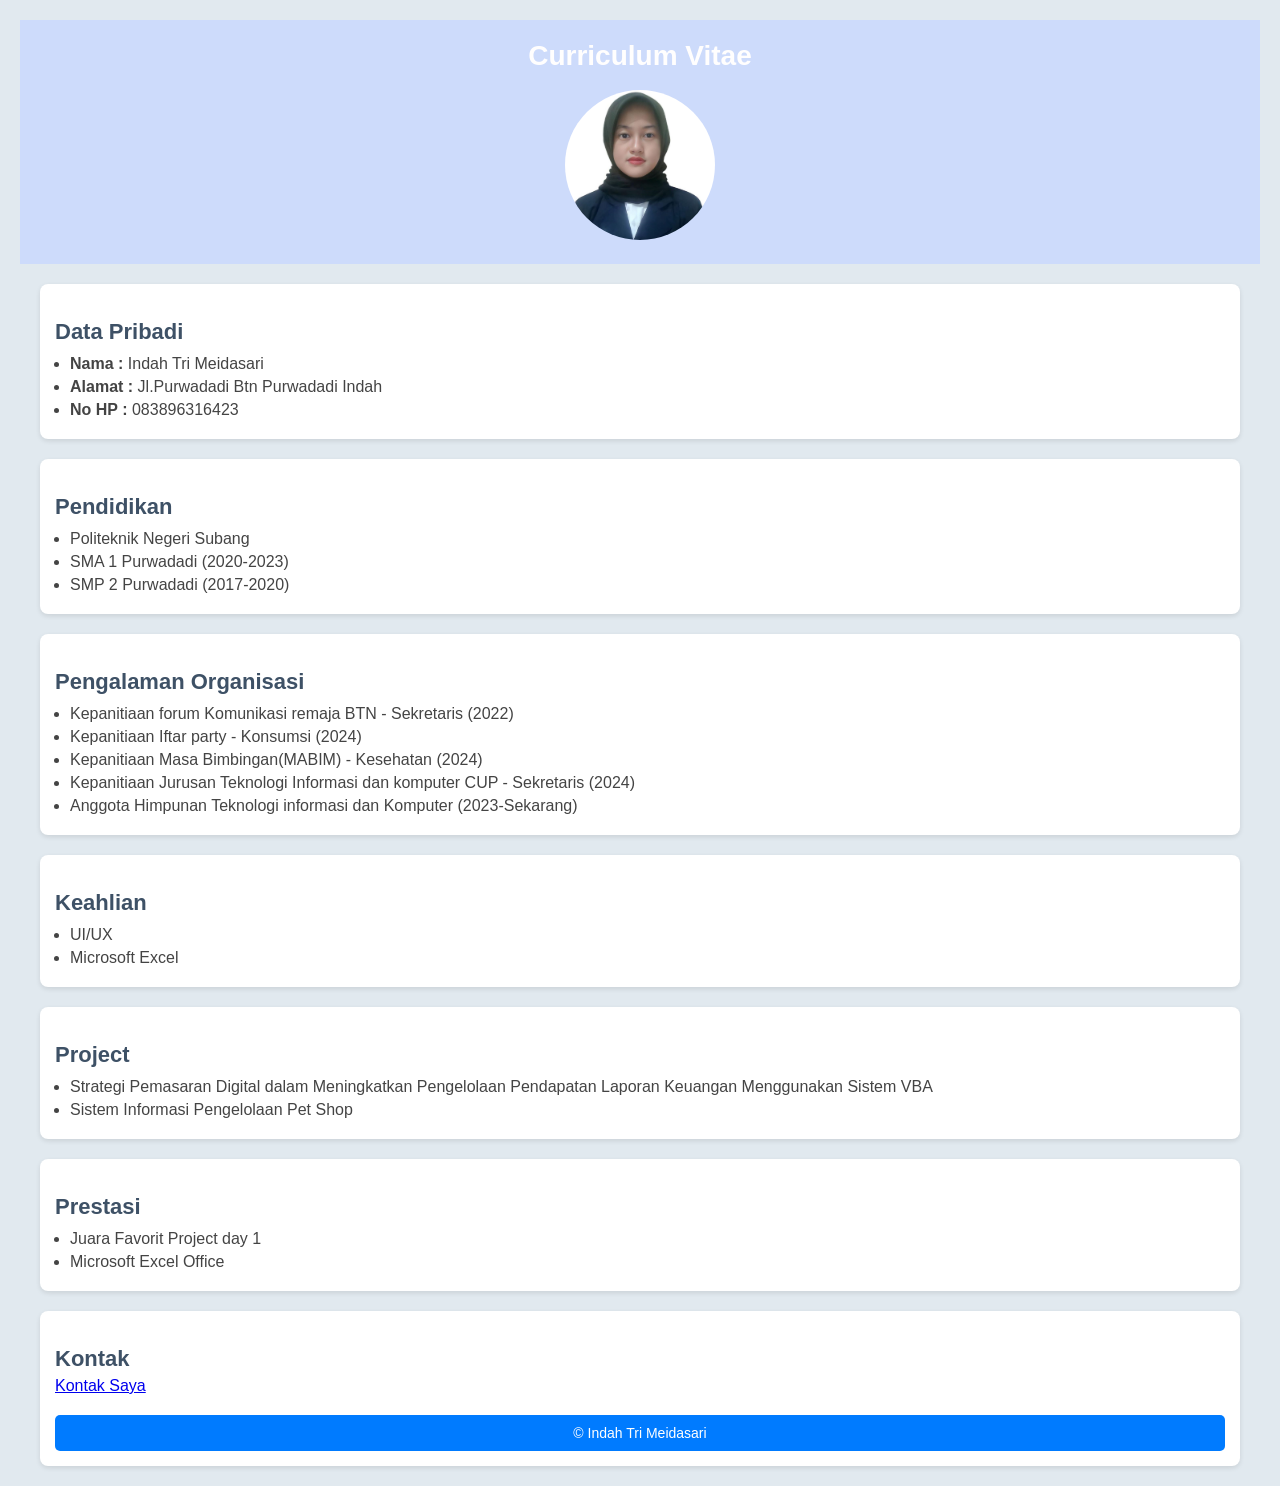
<file: index.html>
<!DOCTYPE html>
<html lang="en">
<head>
    <meta charset="UTF-8">
    <meta name="viewport" content="width=device-width, initial-scale=1.0">
    <title>CV-Indah Tri Meidasari-10110028</title>
</head>

<body>
    <header>
    <h1>Curriculum Vitae</h1>
    </body>
    <br/>
    <img src="assets/indah.jpg" height="150px" alt="Foto Profil"/>
    <link rel="stylesheet" href="style.css"/>
</header>

    <section>
    <h2>Data Pribadi</h2>
   <ul>
        <li><strong> Nama   :</strong> Indah Tri Meidasari</li>
        <li><strong>Alamat  :</strong> Jl.Purwadadi Btn Purwadadi Indah</li>
        <li><strong>No HP   :</strong> 083896316423 </li>
</ul>
</section>

    <section>
    <h2>Pendidikan</h2>
    <ul>
        <li>Politeknik Negeri Subang</li>
        <li>SMA 1 Purwadadi (2020-2023)</li>
        <li>SMP 2 Purwadadi (2017-2020)</li>
    </ul>
    </section>

    <section>
    <h2>Pengalaman Organisasi</h2>
    <ul>
        <li>Kepanitiaan forum Komunikasi remaja BTN - Sekretaris (2022) </li>
        <li>Kepanitiaan Iftar party - Konsumsi (2024) </li>
        <li>Kepanitiaan Masa Bimbingan(MABIM) - Kesehatan (2024) </li>
        <li>Kepanitiaan Jurusan Teknologi Informasi dan komputer CUP - Sekretaris (2024) </li>
        <li>Anggota Himpunan Teknologi informasi dan Komputer (2023-Sekarang) </li>    
    </ul>
    </section>

    <Section>
    <h2>Keahlian</h2>
    <ul>
        <li>UI/UX</li>
        <li>Microsoft Excel</li>
    </ul>
    </Section>

    <section>
    <h2>Project</h2>
    <ul>
        <li>Strategi Pemasaran Digital dalam Meningkatkan Pengelolaan Pendapatan Laporan Keuangan Menggunakan Sistem VBA</li>
        <li>Sistem Informasi Pengelolaan Pet Shop</li>
    </ul>
    </section>

    <section>
    <h2>Prestasi</h2>
    <ul>
        <li>Juara Favorit Project day 1</li>
        <li>Microsoft Excel Office</li>
    </ul>
    </section>

    <section>
    <h2>Kontak</h2>
    <a href="contact.html">Kontak Saya</a>
    <footer>
        <p>&copy; Indah Tri Meidasari</p>
    </footer>
    </section>


</body>
</html>
</file>
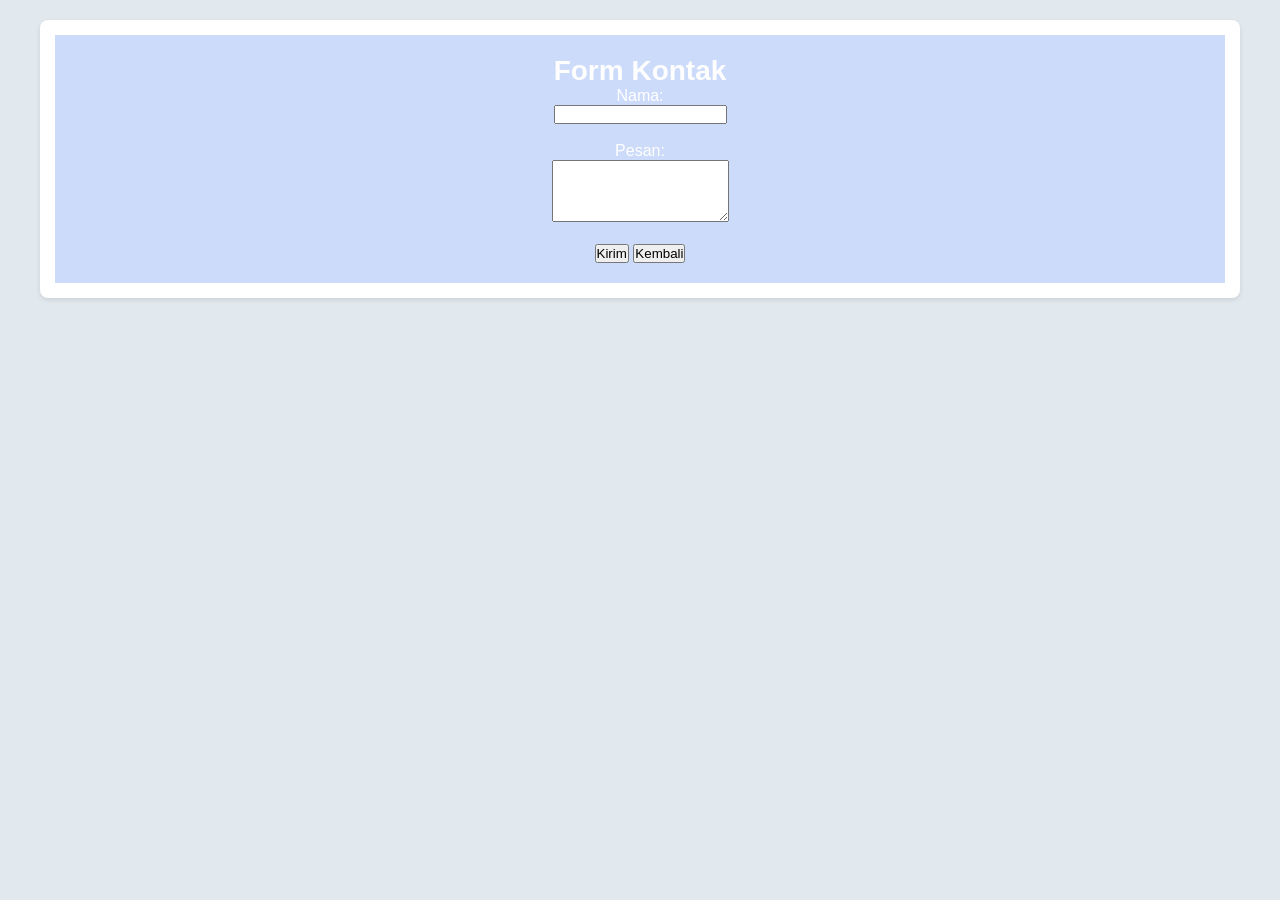
<file: contact.html>
<!DOCTYPE html>
<html lang="id">
    <head>
    <meta charset="UTF-8">
    <meta name="viewport" content="width=device-width, initial-scale=1.0">
    <title>Kontak</title>
    <link rel="stylesheet" href="style.css">
    <style>

    body {
    font-family: Arial, sans-serif;
    margin: 20px;
    }
    footer {
    margin-top: 20px;
    font-size: 14px;
    text-align: center;
    }
    </style>
</head>

<body>
<section>
    <header>
        <h1>Form Kontak</h1>
        <form action="#" method="post">
        <label for="name">Nama:</label><br>
        <input type="text" id="name" name="name" required><br><br>
   
        <label for="message">Pesan:</label><br>
        <textarea id="message" name="message" rows="4" required></textarea><br><br>
 
        <button type="submit">Kirim</button>
        <button type="button" onclick="window.location.href='index.html'">Kembali</button>
        </form>
    </header>
</section>
</file>
<file: style.css>
body {
    font-family: Arial, sans-serif;
    margin: 20px;
    background: rgb(225, 233, 239);
    }

    img {
        width: 150px;
        height: auto;
        border-radius: 50%;
    }
  
    section {
        background: white;
        margin: 20px;
        padding: 15px;
        border-radius: 8px;
        box-shadow: 0 2px 5px rgba(0, 0, 0, 0.1);
    }

* {
    margin: 0;
    padding: 0;
    box-sizing: border-box;
    font-family: Arial, sans-serif;
}

.img {
    width: 150px;
    height: 150px;
    border-radius: 50%;
    object-fit: cover;
}
header {
    background: #cddbfb;
    color: white;
    padding: 20px;
    text-align: center;
}
 
 
/* Bagian judul */
h1 {
    font-size: 28px;
    color: #fffefe;
}
 
/* Bagian judul section */
h2 {
    font-size: 22px;
    color: #3e5166;
    margin-top: 20px;
    padding-bottom: 5px;
}
 
/* List styling */
ul {
    padding-left: 15px;
}
 
ul li {
    font-size: 16px;
    margin: 5px 0;
    color: #444;
}
 
/* Kontak */
.contact {
    text-align: center;
    margin-top: 20px;
}
 
.contact{
    background: #0056b3;
}
 
/* Footer */
footer {
    text-align: center;
    margin-top: 20px;
    font-size: 14px;
    padding: 10px;
    background: #007BFF;
    color: white;
    border-radius: 5px;
}
</file>
